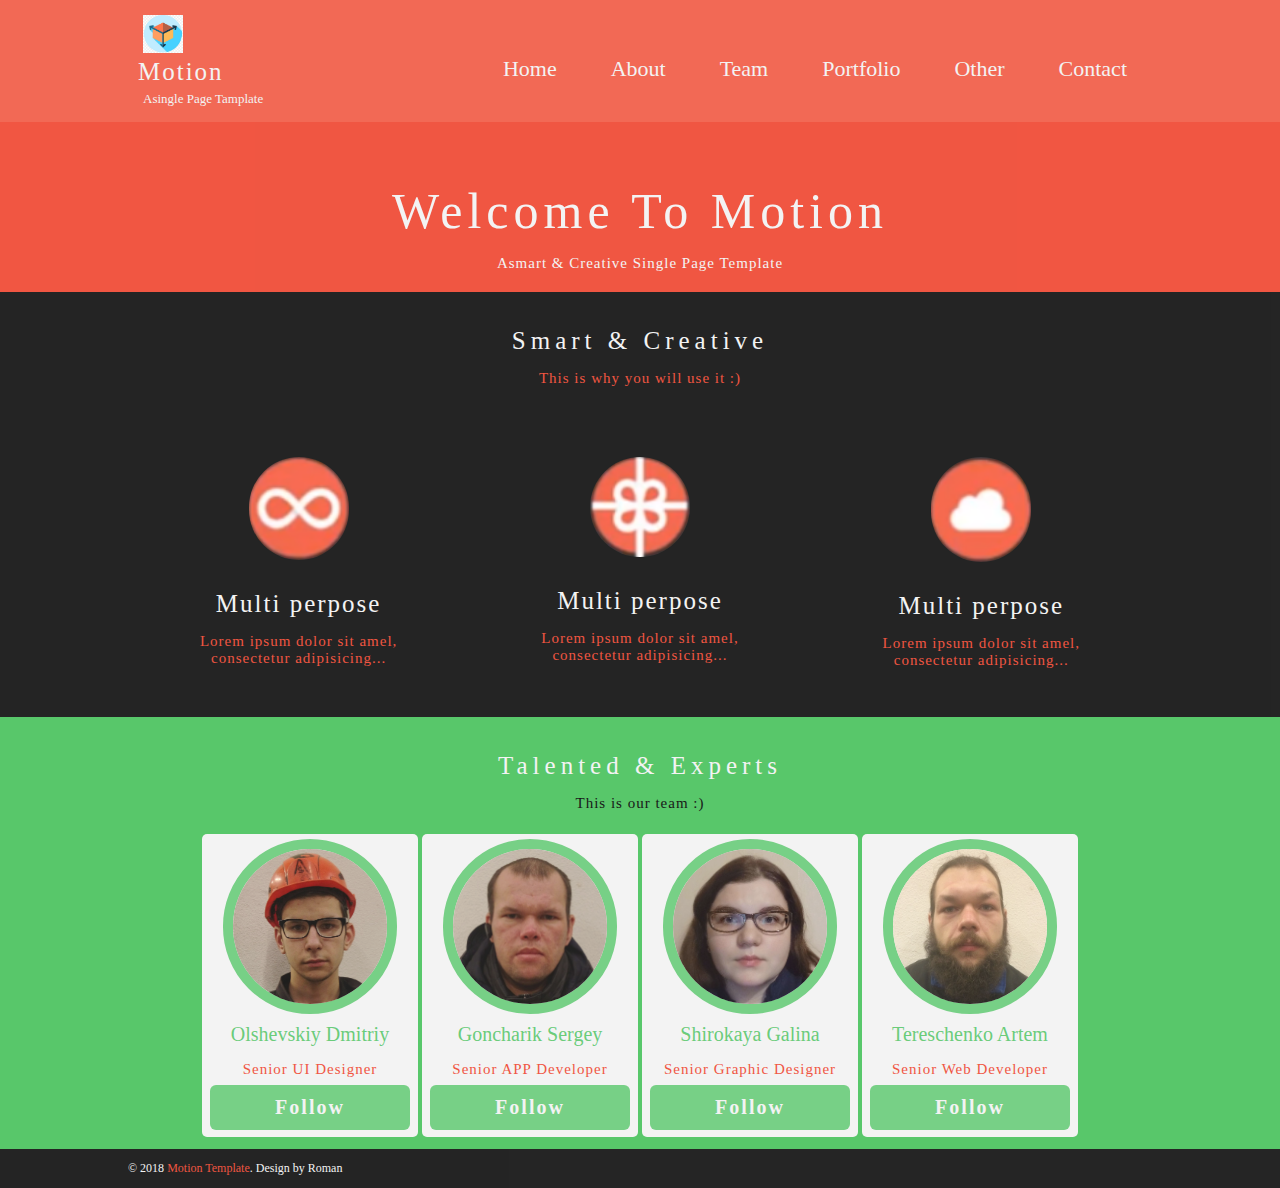
<file: index.html>
<!DOCTYPE html>
<html lang="en">
<head>
    <meta http-equiv="Content-Type" content="text/html; charset=utf-8">
    <meta name="description" content="maket">
    <meta name="viewport" content="width=device-width">
    <link rel="stylesheet" href="CSS/CSS_Maket.css">
    <title>Maket</title>
</head>
<body>
    <div class="header">
        <div class="div-cent">
            <div class="header__logo">
                <img src="PNG/logo.jpg" alt="">
                <p class="big">Motion</p>
                <p class="small">Asingle Page Tamplate </p>

            </div>
            <div class="siteMenu">
                <ul>
                    <li><a href="index.html">Home</a></li>
                    <li><a href="#">About</a></li>
                    <li><a href="#team">Team</a></li>
                    <li><a href="portfolio.html">Portfolio</a></li>
                    <li><a href="#">Other</a></li>
                    <li><a href="#">Contact</a></li>
                </ul>
                
            </div>
        </div>
    </div>
    <div class="content">
        <div class="div-cent">
            <p class="Bbig">Welcome To Motion</p>
            <p class="Ssmoll">Asmart & Creative Single Page Template</p>
        </div>
    </div>
    <div class="choose">
        <div class="div-cent">
            <div class="toll">
                <p class="big">Smart & Creative</p>
                <p class="Ssmoll orange">This is why you will use it :)</p>
            </div>
            <div class="creative">
                <div class="form">
                    <a href="#"><img src="./PNG/1.png"></a>
                    <p class="formBig">Multi perpose</p>
                    <p class="Ssmoll orange">Lorem ipsum dolor sit amel, consectetur adipisicing...</p>
                </div>
                <div class="form">
                    <a href="#"><img src="./PNG/2.png"></a>
                    <p class="formBig">Multi perpose</p>
                    <p class="Ssmoll orange">Lorem ipsum dolor sit amel, consectetur adipisicing...</p>
                </div>
                <div class="form">
                    <a href="#"><img src="./PNG/3.png"></a>
                    <p class="formBig">Multi perpose</p>
                    <p class="Ssmoll orange">Lorem ipsum dolor sit amel, consectetur adipisicing...</p>
                </div>
            </div>
        </div>
    </div>
    <div class="contentTwo">
        <div class="div-cent">
            <div class="toll">
                <a name="team"></a>
                <p class="big">Talented & Experts</p>
                <p class="Ssmoll black">This is our team :)</p>
            </div>
            <div class="creative">
                <div class="formTwo">
                    <div class="INformTwo">
                        <img src="./PNG/worker1.jpg" alt="">
                        <p class="formTwoText">Olshevskiy Dmitriy</p>
                        <p class="Ssmoll orange">Senior UI Designer</p>
                        <a href="#" class="button">Follow</a>
                    </div>
                </div>
                <div class="formTwo">
                    <div class="INformTwo">
                        <img src="./PNG/worker2.jpg" alt="">
                        <p class="formTwoText">Goncharik Sergey</p>
                        <p class="Ssmoll orange">Senior APP Developer</p>
                        <a href="#" class="button">Follow</a>
                    </div>
                </div>
                <div class="formTwo">
                    <div class="INformTwo">
                        <img src="./PNG/worker3.jpg" alt="">
                        <p class="formTwoText">Shirokaya Galina</p>
                        <p class="Ssmoll orange">Senior Graphic Designer</p>
                        <a href="#" class="button">Follow</a>
                    </div>
                </div>
                <div class="formTwo">
                    <div class="INformTwo">
                        <img src="./PNG/worker4.jpg" alt="">
                        <p class="formTwoText">Tereschenko Artem</p>
                        <p class="Ssmoll orange">Senior Web Developer</p>
                        <a href="#" class="button">Follow</a>
                    </div>
                </div>
            </div>
        </div>
    </div>
    <div class="footer">
        <div class="div-cent">
            <div class="Lfooter">
                <p>© 2018 <span class="orange">Motion Template</span>. Design by Roman</p>
            </div>
        </div>
    </div>



</body>
</html>
</file>
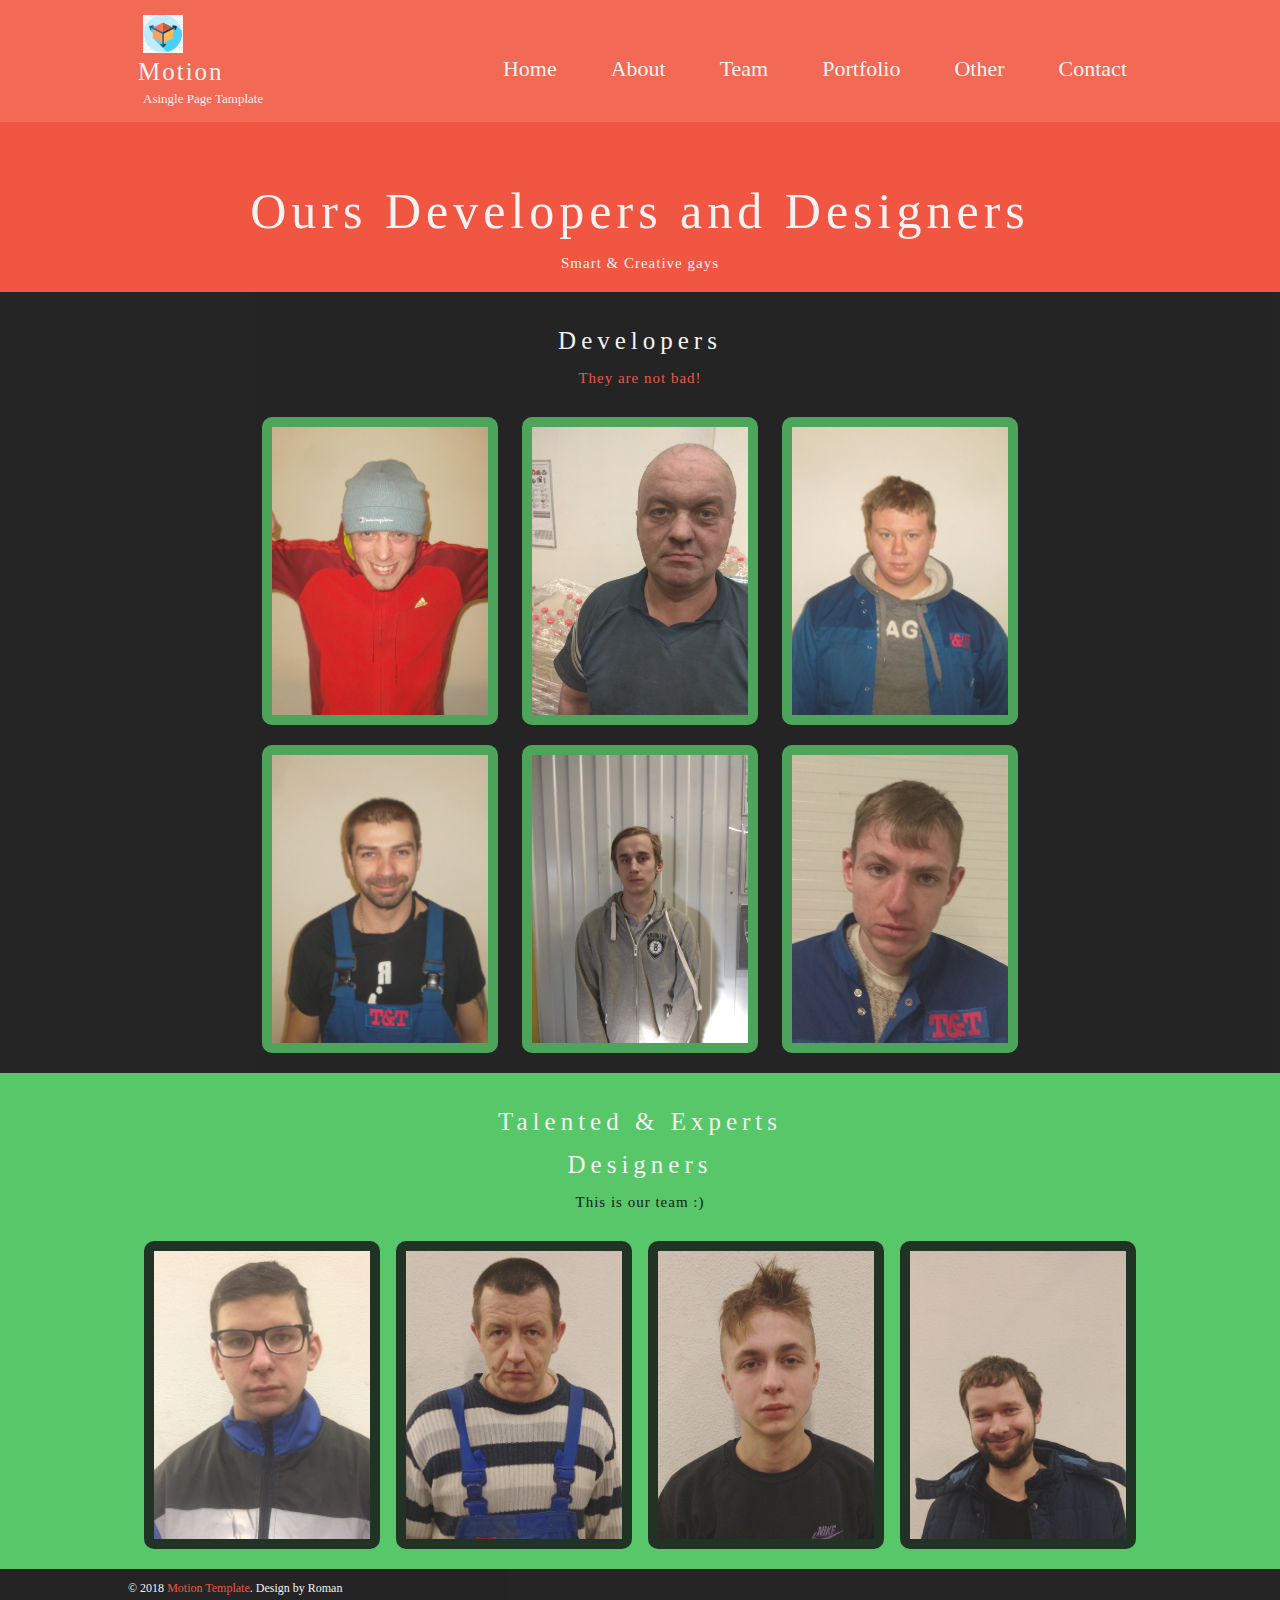
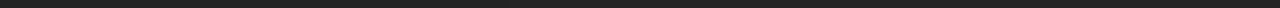
<file: portfolio.html>
<!DOCTYPE html>
<html lang="en">
<head>
    <meta http-equiv="Content-Type" content="text/html; charset=utf-8">
    <meta name="description" content="maket">
    <meta name="viewport" content="width=device-width">
    <link rel="stylesheet" href="CSS/CSS_Maket.css">
    <link rel="stylesheet" href="CSS/CSS_portfolio.css">
    <title>Maket</title>
</head>
<body>
<div class="header">
    <div class="div-cent">
        <div class="header__logo">
            <img src="PNG/logo.jpg" alt="">
            <p class="big">Motion</p>
            <p class="small">Asingle Page Tamplate </p>

        </div>
        <div class="siteMenu">
            <ul>
                <li><a href="index.html">Home</a></li>
                <li><a href="#">About</a></li>
                <li><a href="#team">Team</a></li>
                <li><a href="portfolio.html">Portfolio</a></li>
                <li><a href="#">Other</a></li>
                <li><a href="#">Contact</a></li>
            </ul>

        </div>
    </div>
</div>
<div class="content">
    <div class="div-cent">
        <p class="Bbig">Ours Developers and Designers</p>
        <p class="Ssmoll">Smart & Creative gays</p>
    </div>
</div>
<div class="choose">
    <div class="div-cent">
        <div class="toll">
            <p class="big">Developers</p>
            <p class="Ssmoll orange">They are not bad!</p>
        </div>
        <div class="creative">
            <div class="portfolio_dev-form">
                <img src="./PNG/foto_dev/1.jpg" alt="foto_dev">
                <div class="portfolio_dev-form-animate">
                    <h3>Number ONE</h3>
                </div>
            </div>
            <div class="portfolio_dev-form">
                <img src="./PNG/foto_dev/2.jpg" alt="foto_dev">
                <div class="portfolio_dev-form-animate">
                    <h3>Number TWO</h3>
                </div>
            </div>
            <div class="portfolio_dev-form">
                <img src="./PNG/foto_dev/3.jpg" alt="foto_dev">
                <div class="portfolio_dev-form-animate">
                    <h3>Number FOUR</h3>
                </div>
            </div>
            <div class="portfolio_dev-form">
                <img src="./PNG/foto_dev/4.jpg" alt="foto_dev">
                <div class="portfolio_dev-form-animate">
                    <h3>Number FIVE</h3>
                </div>
            </div>
            <div class="portfolio_dev-form">
                <img src="./PNG/foto_dev/5.jpg" alt="foto_dev">
                <div class="portfolio_dev-form-animate">
                    <h3>Number SEVEN</h3>
                </div>
            </div>
            <div class="portfolio_dev-form">
                <img src="./PNG/foto_dev/6.jpg" alt="foto_dev">
                <div class="portfolio_dev-form-animate">
                    <h3>Number TEN</h3>
                </div>
            </div>
        </div>
    </div>
</div>
<div class="contentTwo">
    <div class="div-cent">
        <div class="toll">
            <a name="team"></a>
            <p class="big">Talented & Experts</p>
            <p class="big">Designers</p>
            <p class="Ssmoll black">This is our team :)</p>
        </div>
        <div class="creative">
            <div class="portfolio_dev-form2">
                <img src="./PNG/foto_des/1.jpg" alt="foto_des">
                <div class="portfolio_dev-form-animate2">
                    <h3>Mr GLASSes</h3>
                </div>
            </div>
            <div class="portfolio_dev-form2">
                <img src="./PNG/foto_des/2.jpg" alt="foto_des">
                <div class="portfolio_dev-form-animate2">
                    <h3>BadMan</h3>
                </div>
            </div>
            <div class="portfolio_dev-form2">
                <img src="./PNG/foto_des/3.jpg" alt="foto_des">
                <div class="portfolio_dev-form-animate2">
                    <h3>SO SO</h3>
                </div>
            </div>
            <div class="portfolio_dev-form2">
                <img src="./PNG/foto_des/4.jpg" alt="foto_des">
                <div class="portfolio_dev-form-animate2">
                    <h3>Best from DEV</h3>
                </div>
            </div>
        </div>
    </div>
</div>
<div class="footer">
    <div class="div-cent">
        <div class="Lfooter">
            <p>© 2018 <span class="orange">Motion Template</span>. Design by Roman</p>
        </div>
    </div>
</div>


</body>
</html>
</file>
<file: CSS/CSS_Maket.css>
body{
    font-family: cursive;
    color: #f2f2f2;
    margin: 0;
    padding: 0;
    font-weight: 300;
}
.header{
    background: #f15943;
    min-height: 110px;
    opacity: 0.9;
}
.content{
    background: #ef442e;
    min-height: 170px;
    opacity: 0.9;
}
.choose{
    background: #0d0d0d;
    min-height: 320px;
    opacity: 0.9;
}
.contentTwo{
    background: #46c15a;
    min-height: 370px;
    opacity: 0.9;
}
.footer{
    background: #0d0d0d ;
    min-height: 35px;
    opacity: 0.9;
}
.div-cent{
    max-width: 1024px;
    margin: 0 auto;
    /*height: inherit;*/
    overflow: hidden
}
.header__logo{
    max-width: 180px;
    min-height: 100px;
    margin: 10px;
    float: left;
}
.header__logo img{
    width: 40px;
    float: left;
    margin: 5px;
}
.big{
    letter-spacing: 2px;
    font-size: 25px;
    margin: 0;
    padding-top: 15px;
}
.small{
    font-size: 13px;
    margin: 0;
    padding: 5px 5px;
}
.siteMenu{
    float: right;
    padding-top: 30px;
}
.siteMenu li{
    display: inline-block;
    font-size: 18px;
    padding: 10px;
}
.siteMenu li a{
    color: inherit;
    text-decoration: none;
    margin: 0 15px;
    font-size: 22px;
    transition: 300ms;

}
.siteMenu li a:hover{
    /*border: 8px solid black;*/
    box-shadow:0 0 0 10px black;
    background: black;
    border-radius: 10px;
}
.Bbig{
    letter-spacing: 5px;
    font-size: 50px;
    text-align: center;
    margin: 60px 0 0;
}
.Ssmoll{
    letter-spacing: 1px;
    font-size: 15px;
    text-align: center;
    margin-bottom: 5px;
}
.Lfooter{
    max-width: 400px;
    float: left;
    font-size: 12px;
    margin: auto 0;
    height: inherit;
}
.orange{
    color: #EF442E;
}
.black{
    color: black;
}
.toll{
    margin: 20px;
}
.toll .big{
    text-align: center;
    letter-spacing: 5px;
}
.creative{
    min-height: 300px;
    margin: 10px auto;
    display: flex;
    flex-wrap: wrap;
    justify-content: center;
}
.form{
    max-width: 200px;
    min-height: 260px;
    margin: auto;
}
.form img{
    width: 100px;
    border-radius: 100px;
    margin: 30px auto;
    display: block;
    transition: 300ms;
}
.form img:hover{
    -webkit-transform: scale(1.2);
    -ms-transform: scale(1.2);
    transform: scale(1.2);
    /*width: 130px;*/
}
.formBig{
    letter-spacing: 2px;
    font-size: 25px;
    margin-bottom: 5px;
    text-align: center;
}
.formTwo {
    max-width: 216px;
    margin: 2px;
    background: #f2f2f2;
    border-radius: 5px;
}
.INformTwo{
    margin: 5px;
    text-align: center;
}
.INformTwo IMG{
    width: 75%;
    border: 10px solid rgba(70, 193, 90, 0.8);
    border-radius: 100px;
    transition: 200ms;
}
.formTwoText{
    color: rgba(70, 193, 90, 0.9);
    margin: 5px;
    font-size: 20px;
}
.button{
    display: inline-block;
    color: #f2f2f2;
    font-size: 20px;
    letter-spacing: 2px;
    background: rgba(70, 193, 90, 0.8);
    font-weight: 700;
    text-decoration: none;
    padding: 11px 65px;
    margin: 2px;
    border-radius: 6px;
    transition: 200ms;
}
.INformTwo:hover IMG{
    -webkit-transform: scale(1.05,1.05);
    -ms-transform: scale(1.05,1.05);
    transform: scale(1.05,1.05);
}
.INformTwo:hover a{
    box-shadow:0 0 4px 4px rgba(45, 129, 64, 0.8) inset;
}

@media screen and (max-width: 940px){
    .header__logo{
        margin: auto;
        float: none;
    }
    .siteMenu{
        float: none;
        padding: 0px;
    }
    .siteMenu ul{
        text-align: center;

    }

}
@media screen and (max-width: 396px){
    .siteMenu ul{
        text-align: left;
    }
    .siteMenu ul{
        margin: 0 10px;
    }
}
</file>
<file: CSS/CSS_portfolio.css>
.portfolio_dev-form{
    max-width: 216px;
    max-height: 288px;
    margin: 10px 12px;
    /*background: #f2f2f2;*/
    border: 10px solid rgba(70, 193, 90, 0.8);
    border-radius: 10px;
    position: relative;
    overflow: hidden;
}
.portfolio_dev-form IMG{
    display: block;
    max-width: 100%;
    transition: 500ms;
}
.portfolio_dev-form-animate{
    position: absolute;
    bottom: 0;
    left: 0;
    width: 100%;
    height: 20%;
    background: rgba(90, 215, 90, 0.75);
    /*padding: 20px;*/
    text-align: center;
    opacity: 0;
    transform: translateY(100%);
    transition: 500ms;
    margin: 0  ;
}
.portfolio_dev-form:hover .portfolio_dev-form-animate{
    opacity: 1;
    transform: translateY(0);
}
.portfolio_dev-form:hover img{
    transform: scale(1.5);
}
.portfolio_dev-form2{
    max-width: 216px;
    max-height: 288px;
    margin: 10px 8px;
    /*background: #f2f2f2;*/
    border: 10px solid rgba(0, 0, 0, 0.85);
    border-radius: 10px;
    position: relative;
    overflow: hidden;
}
.portfolio_dev-form2 IMG{
    display: block;
    max-width: 100%;
    transition: 500ms;
}
.portfolio_dev-form-animate2{
    position: absolute;
    bottom: 0;
    left: 0;
    width: 100%;
    height: 20%;
    background: rgba(0, 0, 0, 0.63);
    /*padding: 20px;*/
    text-align: center;
    opacity: 0;
    transform: translateY(100%);
    transition: 500ms;
    margin: 0  ;
}
.portfolio_dev-form2:hover .portfolio_dev-form-animate2{
    opacity: 1;
    transform: translateY(0);
}
.portfolio_dev-form2:hover img{
    transform: scale(1.5);
}
</file>
